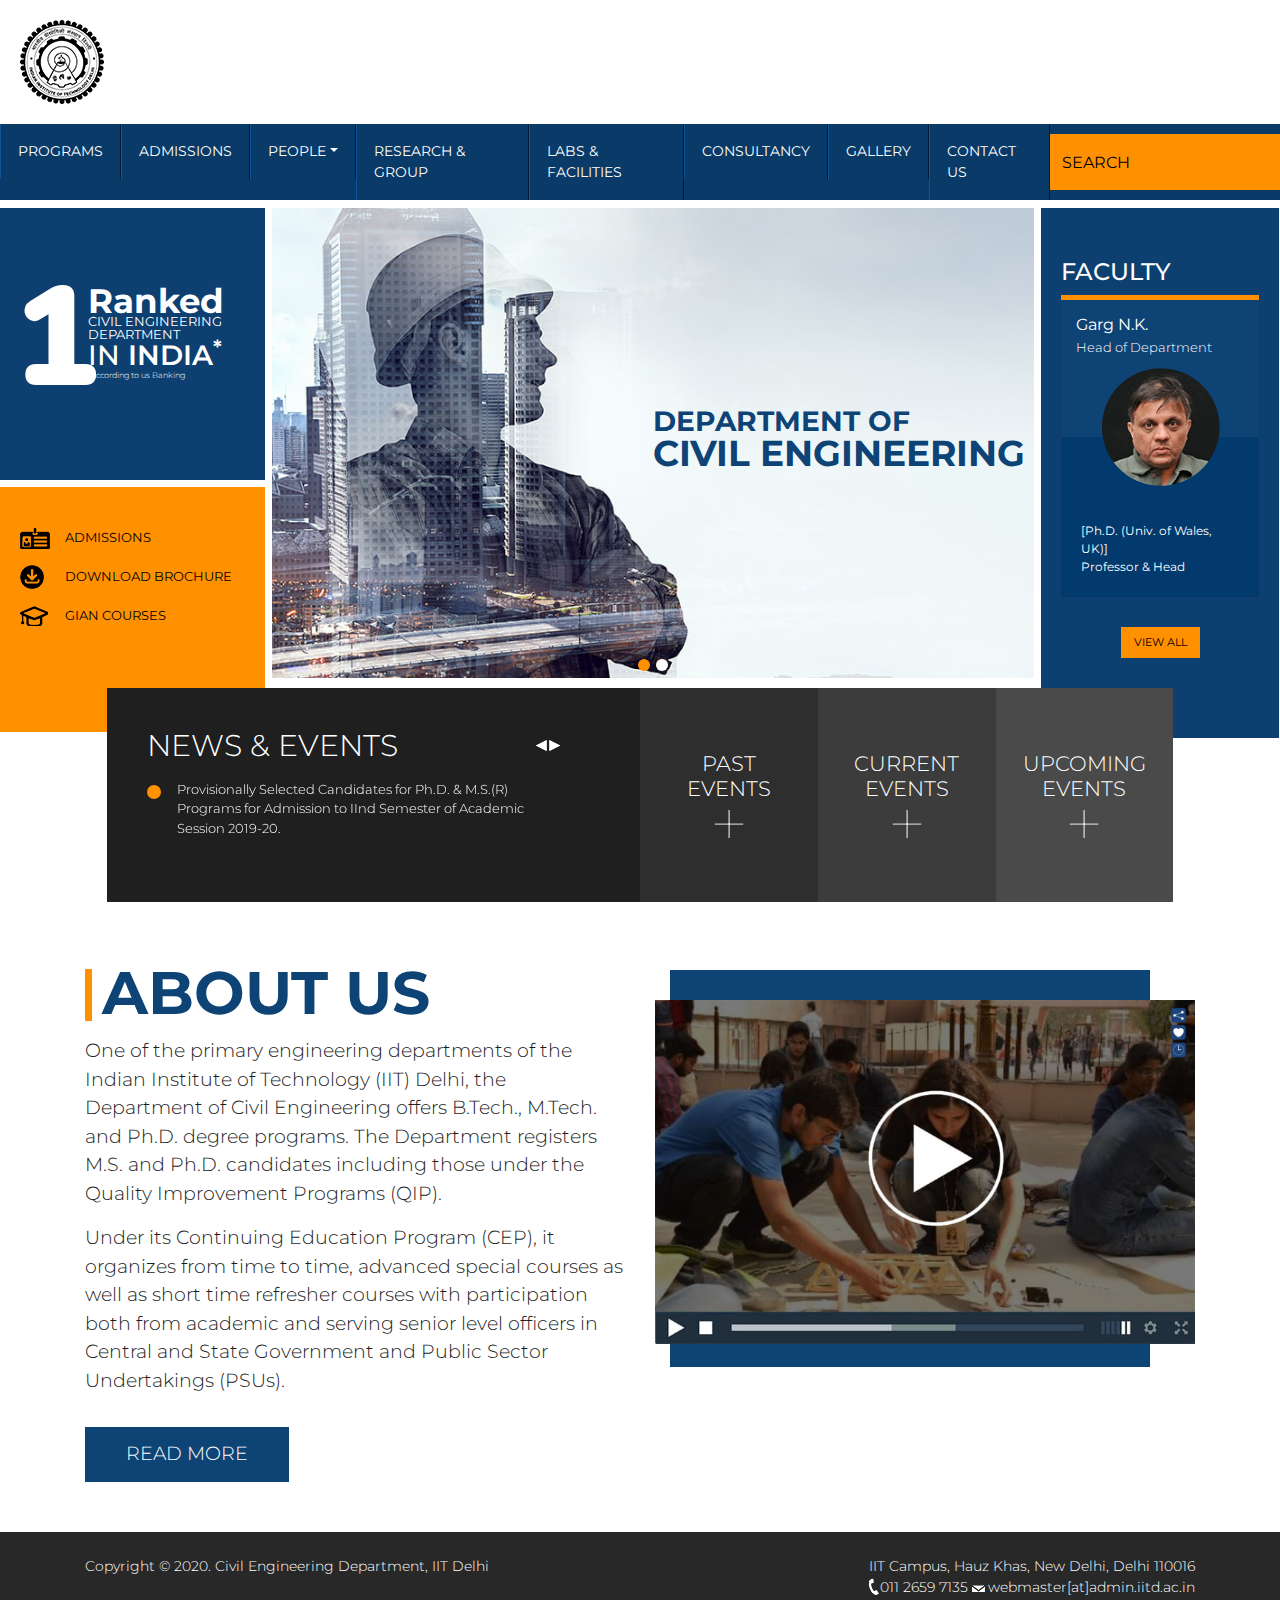
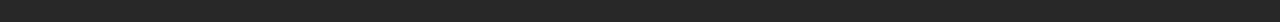
<file: index.html>
<!doctype html>
<html lang="en">
  <head>
    <meta charset="utf-8">
    <meta name="viewport" content="width=device-width, initial-scale=1, shrink-to-fit=no">
    <title>IIT DELHI</title>
    <link rel="stylesheet" type="text/css" href="css/bootstrap.min.css">
    <link rel="stylesheet" type="text/css" href="css/style.css">
    <link rel="stylesheet" type="text/css" href="css/owl.carousel.min.css">
    <link href="https://fonts.googleapis.com/css2?family=Montserrat:wght@300;400;500;600;700;900&display=swap" rel="stylesheet">
    <link href="https://fonts.googleapis.com/css2?family=Nunito:wght@200;300;400;600;700;800;900&display=swap" rel="stylesheet">
  </head>
  <body>
    <header>
      <a href="#" class="top-logo d-inline-flex">
        <img src="images/logo.png" alt="IIT DELHI LOGO" title="IIT DELHI LOGO" class="img-fluid">
      </a>
      <nav class="navbar navbar-expand-lg navbar-light bg-primary p-0">
        <!-- <a class="navbar-brand" href="#">Navbar</a> -->
        <button class="navbar-toggler" type="button" data-toggle="collapse" data-target="#navbarSupportedContent" aria-controls="navbarSupportedContent" aria-expanded="false" aria-label="Toggle navigation">
          <span class="navbar-toggler-icon"></span>
        </button>

        <div class="collapse navbar-collapse" id="navbarSupportedContent">
          <ul class="navbar-nav">
            <li class="nav-item active">
              <a class="nav-link" href="#">Programs <span class="sr-only">(current)</span></a>
            </li>
            <li class="nav-item">
              <a class="nav-link" href="#">Admissions</a>
            </li>
            <li class="nav-item dropdown">
              <a class="nav-link dropdown-toggle" data-toggle="dropdown" href="#" role="button" aria-haspopup="true" aria-expanded="false">People</a>
              <ul class="list-unstyled dropdown-menu dropdown-menu-custom">
                <li>
                  <a class="dropdown-item" href="#">Action</a>
                </li>
                <li>
                  <a class="dropdown-item" href="#">Another action</a>
                </li>
                <li>
                  <a class="dropdown-item" href="#">Something else here</a>
                </li>
                <li>
                  <a class="dropdown-item" href="#">Separated link</a>
                </li>
              </ul>
            </li>
            <li class="nav-item">
              <a class="nav-link" href="#">Research &amp; Group</a>
            </li>
            <li class="nav-item">
              <a class="nav-link" href="#">Labs &amp; Facilities</a>
            </li>
            <li class="nav-item">
              <a class="nav-link" href="#">Consultancy</a>
            </li>
            <li class="nav-item">
              <a class="nav-link" href="#">Gallery</a>
            </li>
            <li class="nav-item">
              <a class="nav-link" href="#">Contact Us</a>
            </li>
          </ul>
          <form class="form-inline position-relative d-none d-lg-block">
            <input class="form-control rounded-0 border-0" type="search" placeholder="Search" aria-label="Search">
            <!-- <button class="btn btn-icon sprite" type="submit">&nbsp;</button> -->
          </form>
        </div>
      </nav>
    </header>
    <section class="banner mt-lg-2">
      <div class="row no-gutters">
        <div class="col-lg col-left">
          <div class="banner-left d-flex">
            <div class="banner-left-1">1</div>
            <div class="banner-left-right">
              <span class="banner-left-right-1">Ranked</span>
              <span class="banner-left-right-2">Civil Engineering Department</span>
              <span class="banner-left-right-3">In <span>India<sup>*</sup></span></span>
              <span class="banner-left-right-4"><sup>*</sup>According to us Banking</span>
            </div>
            <!-- <img src="images/ranked-banner.png" alt="" title="" class="img-fluid"> -->
          </div>
          <div class="banner-left-bottom d-none d-lg-flex">
            <ul class="list-unstyled">
              <li class="d-flex align-items-center mb-3"><i class="sprite icon-01"></i>ADMISSIONS</li>
              <li class="d-flex align-items-center mb-3"><i class="sprite icon-02"></i>DOWNLOAD BROCHURE</li>
              <li class="d-flex align-items-center"><i class="sprite icon-03"></i>Gian courses</li>
            </ul>
          </div>
        </div>
        <div class="col-12 col-lg col-middle">
          <div class="banner-middle">
            <div class="owl-carousel owl-theme position-relative" id="main-slider">
                <div class="item">
                  <img src="images/banner.jpg" alt="banner" title="banner" class="img-fluid banner-height banner1366">
                  <img src="images/banner1920-1.jpg" alt="banner" title="banner" class="img-fluid banner-height banner1920">
                  <div class="banner-middle-content position-absolute d-flex align-items-center">
                    <div class="row no-gutters justify-content-end w-100">
                      <div class="col-6">
                        <h3 class="banner-middle-title-md mb-0">Department of</h3>
                        <h1 class="banner-middle-title-lg">civil engineering</h1>
<!--                         <p class="banner-middle-desc mb-0 d-none d-md-block">Lorem ipsum dolor sit amet, consectetur adipiscing elit, sed do eiusmod tempor incididunt ut labore et dolore magna aliqua. Ut enim ad minim veniam,</p>
                        <a href="#" class="btn btn-primary rounded-0 btn-view-all mt-3">Read More</a> -->
                      </div>
                    </div>
                  </div>  
                </div>
                <div class="item">
                  <img src="images/banner.jpg" alt="banner" title="banner" class="img-fluid banner-height banner1366">
                  <img src="images/banner1920-2.jpg" alt="banner" title="banner" class="img-fluid banner1920">
                  <div class="banner-middle-content position-absolute d-flex align-items-center">
                    <div class="row no-gutters justify-content-end w-100">
                      <div class="col-6">
                        <h3 class="banner-middle-title-md mb-0">Department of</h3>
                        <h1 class="banner-middle-title-lg">civil engineering</h1>
<!--                         <p class="banner-middle-desc mb-0 d-none d-md-block">Lorem ipsum dolor sit amet, consectetur adipiscing elit, sed do eiusmod tempor incididunt ut labore et dolore magna aliqua. Ut enim ad minim veniam,</p>
                        <a href="#" class="btn btn-primary rounded-0 btn-view-all mt-3">Read More</a> -->
                      </div>
                    </div>
                  </div>  
                </div>
            </div>
          </div>
        </div>
        <div class="col-lg mt-2 mt-md-0 col-right">
          <div class="row no-gutters">
            <div class="col-md-6 order-2 order-md-1 desktop-hide d-lg-none">
              <div class="banner-left-bottom d-flex">
                <ul class="list-unstyled">
                  <li class="d-flex align-items-center mb-3"><i class="sprite icon-01"></i>ADMISSIONS</li>
                  <li class="d-flex align-items-center mb-3"><i class="sprite icon-02"></i>DOWNLOAD BROCHURE</li>
                  <li class="d-flex align-items-center"><i class="sprite icon-03"></i>Gian courses</li>
                </ul>
              </div>  
            </div>
            <div class="col-md-6 col-lg-12">
              <div class="banner-left banner-faculty">
                <h4 class="banner-faculty-title text-white text-uppercase">Faculty</h4>
                <div class="card rounded-0 text-white">
                  <div class="card-body">
                    <div class="card-body-in">
                      <h5 class="banner-faculty-user mb-1">Garg N.K.</h5>
                      <p class="banner-faculty-desc mb-0">Head of Department</p>
                    </div>
                    <div class="banner-faculty-img">
                      <img src="images/user-01.png" alt="" title="" class="img-fluid mx-auto d-block">
                    </div>
                    <p class="mb-0 banner-faculty-post">[Ph.D. (Univ. of Wales, UK)]</p>
                    <p class="mb-0 banner-faculty-post">Professor &amp; Head</p>
                  </div>
                </div>
                <div class="text-center">
                  <a href="#" class="btn btn-primary rounded-0 btn-view-all">View All</a>
                </div>
              </div>
            </div>
          </div>
        </div>
      </div>
    </section>
    <section class="section-news">
      <div class="row no-gutters justify-content-center">
        <div class="col-lg-10">
          <div class="row no-gutters">
            <div class="col-md-12 col-lg-6 news-events text-white">
              <div class="news-events-body">
                <h4 class="news-events-title text-uppercase mb-3">NEWS &amp; Events</h4>
                <div class="owl-carousel" id="news-carousel">
                  <div>
                    <p class="news-events-desc mb-0">
                      Provisionally Selected Candidates for Ph.D. &amp; M.S.(R) Programs for 
                      Admission to IInd Semester of Academic Session 2019-20.
                    </p>
                  </div>
                  <div> 
                    <p class="news-events-desc mb-0">
                      Provisionally Selected Candidates for Ph.D. &amp; M.S.(R) Programs for 
                      Admission to IInd Semester of Academic Session 2019-20.
                    </p>
                  </div>
                </div>
              </div>
            </div>
            <div class="col-md-4 col-lg-2 past-events text-white d-flex justify-content-center text-center">
              <div class="align-self-center section-news-events">
                <h5 class="past-events-title text-uppercase">past <br> Events</h5>
                <i class="sprite plus-icon mx-md-auto"></i>
              </div>
            </div>
            <div class="col-md-4 col-lg-2 past-events current-events text-white d-flex justify-content-center text-center">
              <div class="align-self-center section-news-events">
                <h5 class="past-events-title text-uppercase">Current <br> Events</h5>
                <i class="sprite plus-icon mx-md-auto"></i>
              </div>
            </div>
            <div class="col-md-4 col-lg-2 past-events upcoming-events text-white d-flex justify-content-center text-center">
              <div class="align-self-center section-news-events">
                <h5 class="past-events-title text-uppercase">upcoming <br> Events</h5>
                <i class="sprite plus-icon mx-md-auto"></i>
              </div>
            </div>
          </div>
        </div>
      </div>
    </section>
    <section class="section-about">
      <div class="container">
        <div class="row">
          <div class="col-lg-6">
            <h1 class="title-xl text-uppercase font-weight-bold">about us</h1>
            <p class="section-about-desc">
              One of the primary engineering departments of the Indian Institute of Technology (IIT) Delhi, the Department of Civil Engineering offers B.Tech., M.Tech. and Ph.D. degree programs. The Department registers M.S. and Ph.D. candidates including those under the Quality Improvement Programs (QIP). 
            </p>
            <p class="section-about-desc">
              Under its Continuing Education Program (CEP), it organizes from time to time, advanced special courses as well as short time refresher courses with participation both from academic and serving senior level officers in Central and State Government and Public Sector Undertakings (PSUs).
            </p>
            <a href="#" class="btn btn-secondary btn-lg rounded-0 btn-about mt-md-3 mb-2 mb-md-0">Read More</a>
          </div>
          <div class="col-lg-6">
            <div class="about-right position-relative">
<!--               <div class="embed-responsive embed-responsive-16by9">
                <iframe class="embed-responsive-item" title="vimeo-player" src="https://player.vimeo.com/video/373954758" width="100%" height="100%" frameborder="0" allowfullscreen></iframe>
              </div> -->
              <img src="images/video-img.jpg" alt="" title="" class="img-fluid">  
            </div>
          </div>
        </div>
      </div>
    </section>
    <footer>
      <div class="container">
        <div class="row">
          <div class="col-md-6">
            <p class="mb-2 mb-md-0">Copyright © 2020. Civil Engineering Department, IIT Delhi</p>
          </div>
          <div class="col-md-6 text-md-right">
            <p class="mb-0">IIT Campus, Hauz Khas, New Delhi, Delhi 110016</p>
            <ul class="list-inline mb-0">
              <li class="list-inline-item mr-0"><i class="sprite footer-phone"></i>011 2659 7135</li>
              <li class="list-inline-item"><i class="sprite footer-mail"></i>webmaster[at]admin.iitd.ac.in</li>
            </ul>
          </div>
        </div>
      </div>
    </footer>
    <script src="https://ajax.googleapis.com/ajax/libs/jquery/3.5.1/jquery.min.js"></script>
    <script type="text/javascript" src="js/bootstrap.bundle.min.js"></script>
    <script type="text/javascript" src="js/owl.carousel.min.js"></script>
    <script type="text/javascript">
      $(document).ready(function(){
        $('#news-carousel').owlCarousel({
            loop:true,
            margin:0,
            responsiveClass:true,
            responsive:{
                0:{
                  items:1,
                  nav:true,
                  loop:false
                },
                600:{
                  items:1,
                  nav:true,
                  loop:false
                },
                1000:{
                    items:1,
                    nav:true,
                    loop:false
                }
            }
        });
        $('#main-slider').owlCarousel({
            loop:true,
            margin:0,
            responsiveClass:true,
            responsive:{
                0:{
                  items:1,
                  nav:false,
                  loop:false,
                  dots:true,
                },
                600:{
                  items:1,
                  nav:false,
                  loop:false,
                  dots:true,
                },
                1000:{
                    items:1,
                    nav:false,
                    loop:false,
                    dots:true,
                }
            }
        });
      });
    </script>
  </body>
</html>
</file>
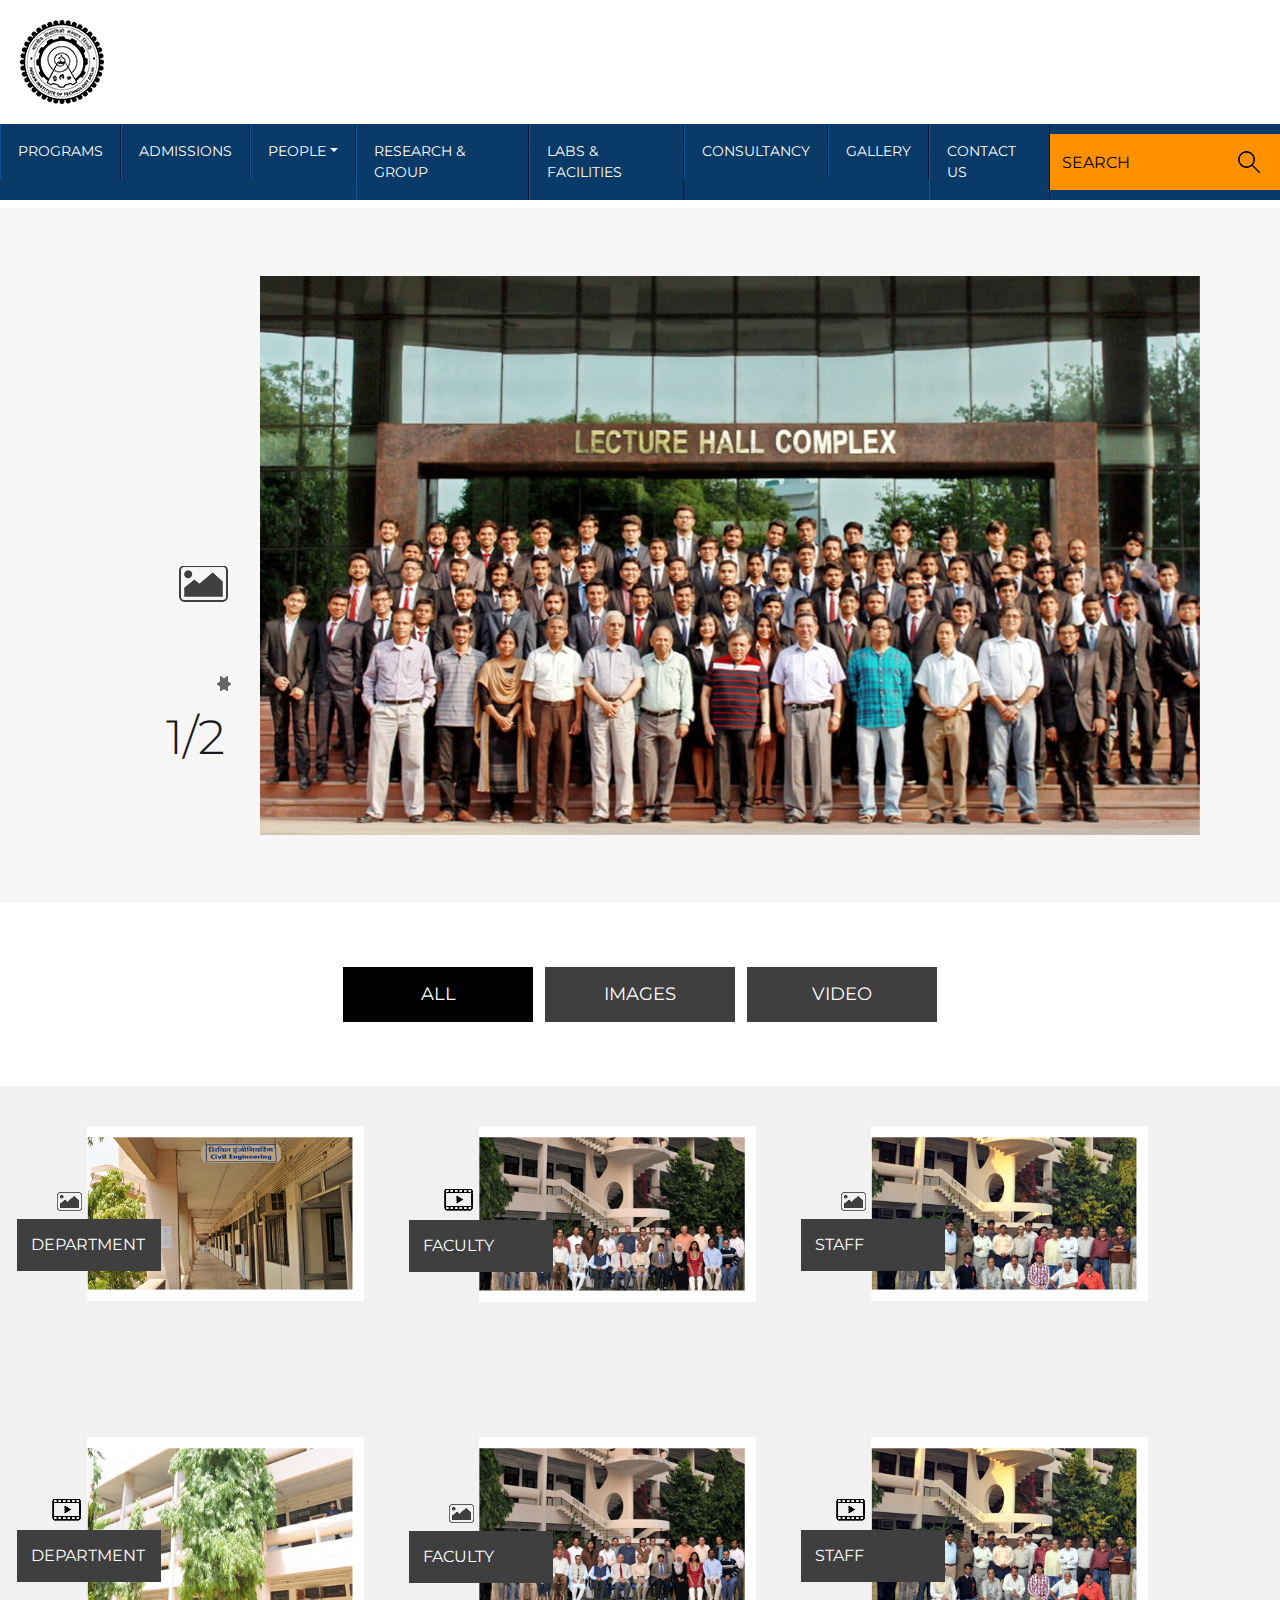
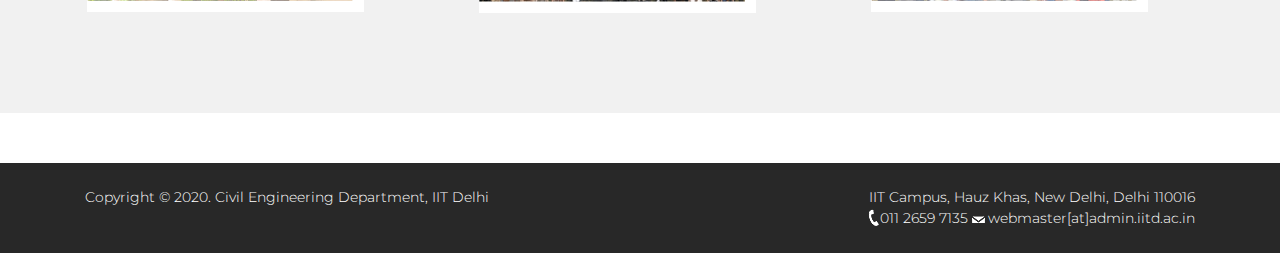
<file: gallery.html>
<!doctype html>
<html lang="en">
  <head>
    <meta charset="utf-8">
    <meta name="viewport" content="width=device-width, initial-scale=1, shrink-to-fit=no">
    <title>IIT DELHI - Gallery</title>
    <link rel="stylesheet" type="text/css" href="css/bootstrap.min.css">
    <link rel="stylesheet" type="text/css" href="css/style.css">
    <link rel="stylesheet" type="text/css" href="css/owl.carousel.min.css">
    <link rel="stylesheet" type="text/css" href="css/lightbox.min.css">
    <link href="https://fonts.googleapis.com/css2?family=Montserrat:wght@300;400;500;600;700;900&display=swap" rel="stylesheet">
  </head>
  <body>
    <header>
      <a href="#" class="top-logo d-inline-flex">
        <img src="images/logo.png" alt="IIT DELHI LOGO" title="IIT DELHI LOGO" class="img-fluid">
      </a>
      <nav class="navbar navbar-expand-lg navbar-light bg-primary p-0">
        <!-- <a class="navbar-brand" href="#">Navbar</a> -->
        <button class="navbar-toggler" type="button" data-toggle="collapse" data-target="#navbarSupportedContent" aria-controls="navbarSupportedContent" aria-expanded="false" aria-label="Toggle navigation">
          <span class="navbar-toggler-icon"></span>
        </button>

        <div class="collapse navbar-collapse" id="navbarSupportedContent">
          <ul class="navbar-nav">
            <li class="nav-item active">
              <a class="nav-link" href="#">Programs <span class="sr-only">(current)</span></a>
            </li>
            <li class="nav-item">
              <a class="nav-link" data-toggle="dropdown" href="#" role="button" aria-haspopup="true" aria-expanded="false">Admissions</a>
            </li>
            <li class="nav-item dropdown dropdown-custom">
              <a class="nav-link dropdown-toggle" data-toggle="dropdown" href="#" role="button" aria-haspopup="true" aria-expanded="false">People</a>
              <div class="dropdown-menu">
                <a class="dropdown-item" href="#">People</a>
                <a class="dropdown-item" href="#">People</a>
                <a class="dropdown-item" href="#">People</a>
                <a class="dropdown-item" href="#">People</a>
              </div>
            </li>
            <li class="nav-item">
              <a class="nav-link" href="#">Research &amp; Group</a>
            </li>
            <li class="nav-item">
              <a class="nav-link" href="#">Labs &amp; Facilities</a>
            </li>
            <li class="nav-item">
              <a class="nav-link" href="#">Consultancy</a>
            </li>
            <li class="nav-item">
              <a class="nav-link" href="#">Gallery</a>
            </li>
            <li class="nav-item">
              <a class="nav-link" href="#">Contact Us</a>
            </li>
          </ul>
          <form class="form-inline position-relative d-none d-lg-block">
            <input class="form-control rounded-0 border-0" type="search" placeholder="Search" aria-label="Search">
            <button class="btn btn-icon sprite" type="submit">&nbsp;</button>
          </form>
        </div>
      </nav>
    </header>
    <section class="Gallery-carousel mt-2 mt-lg-2">
      <div class="container-fluid px-md-0">
        <div class="Gallery-carousel-body position-relative">
          <div class="owl-carousel">
              <div class="item">
                <img src="images/gallery/slide-01.jpg" alt="" title="">
              </div>
              <div class="item">
                <img src="images/gallery/slide-01.jpg" alt="" title="">
              </div>
          </div>
          <div class="img-placeholder sprite"></div>
          <div id="counter" class="count-digit"></div> 
        </div>
      </div>
    </section>
    <section class="img-grid">
      <ul class="nav nav-pills justify-content-center mb-0" id="myTab">
        <li class="nav-item">
          <a class="nav-link active" data-toggle="tab" href="#all">All</a>
        </li>
        <li class="nav-item">
          <a class="nav-link" data-toggle="tab" href="#images">Images</a>
        </li>
        <li class="nav-item">
          <a class="nav-link" data-toggle="tab" href="#video">Video</a>
        </li>
      </ul>
      <div class="img-grid-in">
        <div class="container-fluid">
          <div class="tab-content" id="myTabContent">
            <div class="tab-pane fade show active" id="all">
              <div class="row no-gutters">
                <div class="col-md-6 col-lg-4 img-filter mb135">
                  <div class="card rounded-0 border-0">
                    <div class="card-body pl-0">
                      <a href="#" data-toggle="modal" data-target="#exampleModal">
                        <img src="images/gallery/department.jpg" alt="" title="" class="img-fluid">
                      </a>
                      <div class="img-filter-title">Department</div>
                      <div class="sprite img-placeholder-1 img-filter-img"></div>
                    </div>
                  </div>
                </div>
                <div class="col-md-6 col-lg-4 img-filter mb135">
                  <div class="card rounded-0 border-0">
                    <div class="card-body pl-0">
                      <a href="images/gallery/lg/faculty/group-photograph.jpg" class="demo" data-lightbox="gallery">
                        <img src="images/gallery/faculty.jpg" alt="" title="" class="img-fluid">
                      </a>
                      <div class="img-filter-title">Faculty</div>
                      <div class="sprite img-placeholder-1 img-filter-img img-filter-video"></div>
                    </div>
                  </div>
                </div>
                <div class="col-md-6 col-lg-4 img-filter mb135">
                  <div class="card rounded-0 border-0">
                    <div class="card-body pl-0">
                      <a href="images/gallery/lg/staff/group-photograph.jpg" class="demo" data-lightbox="gallery">
                        <img src="images/gallery/staff.jpg" alt="" title="" class="img-fluid">
                      </a>
                      <div class="img-filter-title">Staff</div>
                      <div class="sprite img-placeholder-1 img-filter-img"></div>
                    </div>
                  </div>
                </div>
                <div class="col-md-6 col-lg-4 img-filter">
                  <div class="card rounded-0 border-0">
                    <div class="card-body pl-0">
                      <a href="images/gallery/department-02.jpg" class="demo" data-lightbox="gallery">
                        <img src="images/gallery/department-02.jpg" alt="" title="" class="img-fluid">
                      </a>
                      <div class="img-filter-title">Department</div>
                      <div class="sprite img-placeholder-1 img-filter-img img-filter-video"></div>
                    </div>
                  </div>
                </div>
                <div class="col-md-6 col-lg-4 img-filter">
                  <div class="card rounded-0 border-0">
                    <div class="card-body pl-0">
                      <a href="images/gallery/faculty.jpg" class="demo" data-lightbox="gallery">
                        <img src="images/gallery/faculty.jpg" alt="" title="" class="img-fluid">
                      </a>
                      <div class="img-filter-title">Faculty</div>
                      <div class="sprite img-placeholder-1 img-filter-img"></div>
                    </div>
                  </div>
                </div>
                <div class="col-md-6 col-lg-4 img-filter">
                  <div class="card rounded-0 border-0">
                    <div class="card-body pl-0">
                      <a href="images/gallery/staff.jpg" class="demo" data-lightbox="gallery">
                        <img src="images/gallery/staff.jpg" alt="" title="" class="img-fluid">
                      </a>
                      <div class="img-filter-title">Staff</div>
                      <div class="sprite img-placeholder-1 img-filter-img img-filter-video"></div>
                    </div>
                  </div>
                </div>
              </div>
            </div>
            <div class="tab-pane fade" id="images">Images</div>
            <div class="tab-pane fade" id="video">Video</div>
          </div>
        </div>
      </div>
    </section>
    <footer>
      <div class="container">
        <div class="row">
          <div class="col-md-6">
            <p class="mb-2 mb-md-0">Copyright © 2020. Civil Engineering Department, IIT Delhi</p>
          </div>
          <div class="col-md-6 text-md-right">
            <p class="mb-0">IIT Campus, Hauz Khas, New Delhi, Delhi 110016</p>
            <ul class="list-inline mb-0">
              <li class="list-inline-item mr-0"><i class="sprite footer-phone"></i>011 2659 7135</li>
              <li class="list-inline-item"><i class="sprite footer-mail"></i>webmaster[at]admin.iitd.ac.in</li>
            </ul>
          </div>
        </div>
      </div>
    </footer>
    <!-- modal start -->
    <div class="modal fade modal-gallery" id="exampleModal" tabindex="-1" aria-labelledby="exampleModalLabel" aria-hidden="true">
      <div class="modal-dialog modal-dialog-centered">
        <div class="modal-content">
          <button type="button" class="close" data-dismiss="modal" aria-label="Close">
            <span aria-hidden="true">&times;</span>
          </button>
          <div class="modal-body p-0">
            <div class="owl-carousel owl-theme" id="modal-carousel">
                <div class="item">
                  <img src="images/gallery/lg/department/department-of-civil-engineering-1.jpg">
                </div>
                <div class="item">
                  <img src="images/gallery/lg/department/department-of-civil-engineering-1.jpg">
                </div>
                <div class="item">
                  <img src="images/gallery/lg/department/department-of-civil-engineering-1.jpg">
                </div>
            </div>
          </div>
        </div>
      </div>
    </div>
    <!-- modal end -->

    <script src="https://ajax.googleapis.com/ajax/libs/jquery/3.5.1/jquery.min.js"></script>
    <script type="text/javascript" src="js/bootstrap.bundle.min.js"></script>
    <script type="text/javascript" src="js/owl.carousel.min.js"></script>
    <!-- <script type="text/javascript" src="js/lightbox.min.js"></script> -->
    <script type="text/javascript">
      $(function(){
      var owl = $('.Gallery-carousel .owl-carousel');
      owl.owlCarousel({
        autoplay: 2000,
        items:1,
        loop: false,
        dots:false,
        nav:true,
        onInitialized  : counter, //When the plugin has initialized.
        onTranslated : counter //When the translation of the stage has finished.
      });

      function counter(event) {
         var element   = event.target;         // DOM element, in this example .owl-carousel
          var items     = event.item.count;     // Number of items
          var item      = event.item.index + 1;     // Position of the current item
        
        // it loop is true then reset counter from 1
        if(item > items) {
          item = item - items
        }
        $('#counter').html(""+item+"/"+items)
      }
      $('#exampleModal').on('show.bs.modal', function (event) {
        $('#modal-carousel').owlCarousel({
            loop:true,
            margin:0,
            nav:true,
            dots:false,
            responsive:{
                0:{
                    items:1
                },
                600:{
                    items:1
                },
                1000:{
                    items:1
                }
            }
        })
      })
      });
    </script>
  </body>
</html>
</file>
<file: css/style.css>
body{font-family: 'Montserrat', sans-serif;}
.navbar-expand-lg .navbar-nav .nav-link{padding-left:1.0625rem;padding:1.0625rem}
.navbar-light .navbar-nav .active>.nav-link, .navbar-light .navbar-nav .nav-link{color:#fff;font-weight:400;text-transform:uppercase;font-size:0.875rem}
.navbar-light .navbar-nav .nav-link:hover{color:#ff9000}
.navbar-nav .nav-link{border-right:1px solid #001b35;border-left:1px solid #0e5598}
.bg-primary{background-color:#0a3a68 !important}
.top-logo{padding:1.25rem;}
.form-inline{max-width:230px}
.form-inline .form-control{height: calc(1.5em + .75rem + 20px);background-color:#ff9000}
.form-inline .form-control::-webkit-input-placeholder{color:#000000;text-transform:uppercase;font-weight:400}
.form-inline input::-moz-placeholder{color:#000000;text-transform:uppercase;font-weight:400}
.form-inline .form-control:focus{box-shadow:none;}
.sprite{background-image:url(../images/sprite-img.png);background-repeat:no-repeat;}
.btn-icon{position:absolute;top:50%;right:1.125rem;transform:translateY(-50%);background-position:-14px -16px;width:26px;height:26px;}
.banner-left{background-color:#0d4070;padding:80px 20px;max-width:265px;color:#fff;}
.banner-left-1{font-size:140px;font-weight:900;line-height:0.8;font-family: 'Nunito', sans-serif;position:relative;left:-6px;top:-5px;}
.banner-left-right{position:relative;left:-16px;}
.banner-left-right-1{font-size:34px;font-weight:700;display:block;line-height:0.8}
.banner-left-right-2{font-size:13px;text-transform:uppercase;display:block;line-height:1}
.banner-left-right-3{font-size:28px;font-weight:500;text-transform:uppercase;display:block;line-height:1;}
.banner-left-right-3>span{font-weight:600}
.banner-left-right-4{font-size:8px;display:block;font-weight:300;}
.banner-left-bottom{background-color:#ff9000;margin-top:7px;padding:40px 20px 90px 20px;max-width:265px}
.banner-left-bottom ul li{font-size:13px;color:#000;text-transform:uppercase;}
.icon-01, .icon-02, .icon-03{width:30px;display:inline-block;vertical-align:middle;margin-right:15px}
.icon-01{height:22px;background-position:-52px -16px;}
.icon-02{height:24px;background-position:-91px -16px;}
.icon-03{height:21px;background-position:-124px -16px;}
.banner-faculty{max-width:238px;padding-top:50px;}
.banner-faculty .card{background-color:#023a6e;border-color:#023a6e;border-top:5px solid #ff9000;border-left:0;border-right:0;}
.banner-faculty .card-body-in{margin-left:-1.25rem;margin-right:-1.25rem;margin-top:-1.25rem;background-color:#0e4375;padding:15px 15px 80px 15px}
.banner-faculty-user{font-size:1rem;font-weight:400;}
.banner-faculty-desc{font-size:0.8125rem;font-weight:300}
.banner-faculty-img{margin-top:-70px;padding-bottom:35px;}
.banner-faculty-post{font-size:12px;font-weight:400}
.btn-view-all{margin-top:30px;}
.banner-middle-content{top:0;right:0;bottom:0;left:0}
.btn-primary{background-color:#ff9000;border-color:#ff9000;font-size:11px;font-weight:400;color:#000;text-transform:uppercase;}
.banner-middle{padding:0 7px;max-width:846px;}
.banner-middle-title-md, .banner-middle-title-lg{color:#0e4375;text-transform:uppercase;font-weight:700; line-height:1}
.banner-middle-title-md{font-size:1.75rem;}
.banner-middle-title-lg{font-size:2.25rem !important;}
.banner-middle-desc{font-size:0.625rem}
.section-news{margin-top:-50px}
.plus-icon{width:30px;height:30px;background-position:-160px -16px;display:block;}
.news-events{background-color:#1f1f1f}
.past-events{background-color:#2e2e2e}
.current-events{background-color:#3c3c3c}
.upcoming-events{background-color:#4a4a4a}
.past-events-title{font-size:1.3125rem;font-weight:300}
.news-events-body{padding:40px 80px 40px 40px;}
.news-events-title{font-size:1.875rem;font-weight:300;}
.news-events-desc{font-size:0.8125rem;font-weight:300;padding-left:30px;position:relative;}
.news-events-desc:before{content:"";width:14px;height:14px;border-radius:50%;background-color:#ff9000;position:absolute;top:5px;left:0}
.section-about{margin-top:55px;}
.about-right{padding:13px 0;}
.about-right:before, .about-right:after{content:"";background-color:#0e4375;width:calc(100% - 60px);display:block;position:absolute;left:15px;}
.about-right:before{height:30px}
.about-right:after{height:30px;bottom:-40px}
.about-right img{z-index:1;top:30px;position:relative;}
.h1, h1{font-size:3.75rem !important}
.title-xl{color:#0e4375;}
.title-xl:before{content:"";width:7px;height:52px;background-color:#ff9000;display:inline-block;position:relative;top:7px;margin-right:10px}
.section-about-desc{font-size:1.1875rem;color:#1c1c1c;font-weight:300;}
.btn-secondary{background-color:#0e4375;border-color:#0e4375}
.btn-about{font-size:1.1875rem;text-transform:uppercase;font-weight:300;padding:0.75rem 2.5rem}
footer{font-size:14px;color:#fff;font-weight:300;background-color:#282828;padding:24px 0;margin-top:50px;}
.footer-phone{width:11px;height:18px;background-position:-202px -16px;display:inline-block;vertical-align:-3px;margin-right:1px;}
.footer-mail{width:13px;height:9px;background-position:-226px -16px;display:inline-block;margin-right:3px;}
.navbar-light .navbar-toggler{color:#fff;padding:.75rem;border:0;}
.navbar-light button.navbar-toggler:focus{outline:0}
/*gallery*/
.Gallery-carousel-body{padding:68px 80px 68px 260px;background-color:#f6f6f6}
.Gallery-carousel .owl-carousel .owl-nav button.owl-next, .Gallery-carousel .owl-carousel .owl-nav button.owl-prev{width:11px;height:15px;}
.Gallery-carousel .owl-carousel .owl-nav button.owl-next span, .Gallery-carousel .owl-carousel .owl-nav button.owl-prev span{width:11px;height:15px;background-image:url(../images/sprite-img.png);background-repeat:no-repeat;display:block;text-indent:-999rem}
.Gallery-carousel .owl-carousel .owl-nav button.owl-next:focus, .Gallery-carousel .owl-carousel .owl-nav button.owl-prev:focus{border:0;outline:0;}
.Gallery-carousel .owl-carousel .owl-nav button.owl-next span{background-position:-274px -16px;}
.Gallery-carousel .owl-carousel .owl-nav button.owl-prev span{background-position:-253px -16px;}
.Gallery-carousel .owl-carousel .owl-nav button.owl-prev{margin-right:3px}
.Gallery-carousel .owl-nav{position:absolute;bottom:135px;left:-40px;}
.count-digit{font-size:3rem;font-weight:300;color:#181818;display:inline-block;position:absolute;bottom:130px;left:13%}
.img-placeholder{width:49px;height:37px;background-position:-339px -16px;position:absolute;bottom:300px;left:14%}
.img-placeholder-1{width:49px;height:37px;background-position:-405px -16px;position:absolute;bottom:300px;left:14%}
.img-grid-in{background-color:#f1f1f1;padding:40px 0 100px 0}
.img-filter-img{bottom:90px;left:-30px;width:25px;height:19px;}
.img-filter-video{background-position:-16px -65px;width:29px;height:23px;left:-35px;}
.img-filter .card-body{padding:0.6875rem}
.no-gutters>[class*=col-].img-filter{padding:0 5rem 0 2.1875rem}
/*.no-gutters>[class*=col-].img-filter:last-child{padding-right:0}*/
.img-grid .nav-pills .nav-link{border-radius:0;background-color:#3f3f3f;font-size:1.125rem;font-weight:400;color:#fff;text-transform:uppercase;padding:0.875rem 3.7rem;min-width:11.875rem;max-width:11.875rem;text-align:center;}
.img-grid .nav-pills .nav-link.active{background-color:#000}
.img-grid .nav-pills .nav-item{margin:0 6px}
.img-grid .nav-pills{padding:4rem 0}
.img-filter-title{display:inline-block;background-color:#3f3f3f;font-weight:400;font-size:1rem;color:#fff;text-transform:uppercase;padding:0.875rem;position:absolute;left:-70px;bottom:30px;min-width:144px}
.img-grid-in .container-fluid{padding-left:3.25rem;padding-right:3.25rem}
.mb135{margin-bottom:135px;}
/*news page*/
.breadcrumb-item+.breadcrumb-item::before{content:none;}
.breadcrumb-custom{border-radius:0;background-color:transparent;}
.breadcrumb-custom a:before {margin-left:1px;z-index:1;}
.breadcrumb-custom a:after, .breadcrumb-custom a:before {content:'';display: block;width:0;height:0;border-top:17px solid transparent;border-bottom:17px solid transparent;border-left:10px solid #9C9E9E;position:absolute;margin:auto;top:0;bottom:0;left:100%;z-index:2;}
.breadcrumb.breadcrumb-custom a:after{border-left-color:#e8e8e8;}
.breadcrumb-custom .breadcrumb-item a{position:relative;background-color:#e8e8e8;padding:10px 20px;color:#232323;font-size:0.75rem;text-transform:uppercase;font-weight:500}
.breadcrumb-item+.breadcrumb-item{padding-left:0}
.breadcrumb-custom .breadcrumb-item a:hover, .breadcrumb-custom .breadcrumb-item a:focus{text-decoration:none;}
.breadcrumb-custom .breadcrumb-item:last-child a:after, .breadcrumb-custom .breadcrumb-item:last-child a:before{content:none;}
.page-header-title{font-size:2.25rem;font-weight:700;color:#0e4375;text-transform:uppercase;line-height:1.1}
.page-header-desc{font-size:0.9375rem;color:#252525;font-weight:500;}
.page-header-block{padding-left:1.5625rem;position:relative;margin-left:27px;}
.page-header-block::before{content:"";width:7px;height:66px;background-color:#ff9000;display:block;position:absolute;top:0;left:0}
.btn-latest{font-size:0.9375rem;color:#000;font-weight:500;text-transform:uppercase;padding:0.8125rem 1.25rem}
.btn-calendar{background-color:#0a3a68;border-color:#0a3a68;color:#fff;padding-top:12px;margin-left:12px;}
.sprite-calendar{width:22px;height:22px;background-position:-51px -65px;display:inline-block;vertical-align:middle;margin-left:15px;}
.grid-item {float: left;padding-left:30px;padding-right:30px;}
.grid-sizer, .grid-item { width:33.333%; }
.grid-item .card-title{font-weight:600;font-size:1.125rem;color:#252525;text-transform:uppercase;margin-bottom:20px;}
.grid-item .card{-webkit-box-shadow: 0px 0px 19px 0px rgba(0,0,0,0.2);-moz-box-shadow: 0px 0px 19px 0px rgba(0,0,0,0.2);box-shadow: 0px 0px 19px 0px rgba(0,0,0,0.2);margin-bottom:40px;}
.grid-item .card-body{padding:40px 30px 50px 30px;}
.page-header{margin-top:45px;margin-bottom:55px;}
.sprite-arrow{width:10px;height:12px;background-position:-82px -63px;display:inline-block;vertical-align:-2px;margin-left:5px;}
.card-news .card-text{font-size:0.9375rem;font-weight:400}
.card-news-date{right:0;bottom:0;background-color:#fff;padding:0.625rem 2.125rem 0 1.5rem;}
.card-news-month{font-size:1.125rem;font-weight:500;color:#131313;text-transform:uppercase;line-height:1}
.card-news-year{font-size:1.625rem;font-weight:700;color:#131313;line-height:1}
.more-data{width:78px;height:78px;border-radius:50%;background-color:#c5c5c5;margin-top:50px;}
.sprite-more{width:31px;height:30px;display:block;background-position:-105px -63px;}
/*Events Page*/
.card-news-events{margin-bottom:90px;}
.card-news-events .card-news-date{bottom:auto;top:0;padding:0.625rem 2.8125rem 0 0.8125rem}
.card-news-events .btn-calendar{margin-top:-18px;margin-left:20px;position:relative;padding:0.8125rem 0.625rem}
.card-news-events .card-text{margin-bottom:40px;font-weight:500;color:#252525}
.card-news-events-digit{font-size:1.5rem;color:#252525;font-weight:500;line-height:1;display:block;margin-bottom:35px;position:relative;}
.card-news-events-digit:before{content:"";width:23px;height:2px;background-color:#545454;display:block;margin-bottom:8px}
.card-news-events-img{-webkit-box-shadow: 0px 0px 19px 0px rgba(0,0,0,0.2);-moz-box-shadow: 0px 0px 19px 0px rgba(0,0,0,0.2);box-shadow: 0px 0px 19px 0px rgba(0,0,0,0.2);}
.news-detail .page-header-title{color:#0e4375;font-size:1.5rem}
.card-news-detail-left .card-body{padding:0.75rem;-webkit-box-shadow: 0px 0px 14px 0px rgba(0,0,0,0.22);-moz-box-shadow: 0px 0px 14px 0px rgba(0,0,0,0.22);box-shadow: 0px 0px 14px 0px rgba(0,0,0,0.22);}
.news-detail-left p{line-height:1.6}
.news-detail-right-title{font-weight:500;text-transform:uppercase;color:#fff;background-color:#0a3a68;padding:8px 20px;margin-bottom:15px;}
.news-detail-right .card-header{background-color:#dcdcdc;}
.news-detail-right .card-header .btn-link{font-size:1rem;color:#292929;text-decoration:none;font-weight:600;padding-left:1.25rem;padding-right:1.25rem;}
.news-detail-right .list-group-item{background-color:#f7f7f7;color:#595959;text-transform:uppercase;font-size:0.75rem}
.news-detail-right .list-group-item:nth-child(even){background-color:#eeeeee}
.news-detail-right .card-header .collapsed .sprite-down-arrow{width:9px;height:7px;background-position:-144px -63px;display:block;}
.news-detail-right .card-header .btn-link:not(.collapsed) .sprite-down-arrow{width:9px;height:7px;background-position:-144px -80px;display:block;}
.filter-title{font-size:1.125rem;font-weight:500;text-transform:uppercase;margin-bottom:25px;}  
.filter-block{width:28px;height:28px;display:inline-block;background-color:#dcdcdc;vertical-align:middle;margin-right:8px;}
.Videos-desc{display:inline-block;font-size:0.75rem;color:#595959;text-transform:uppercase;}
.filter{margin-top:30px;}
.navbar-light .navbar-toggler-icon{background-image:url(../images/menu-bar.png);background-repeat:no-repeat;background-position:top left;width:29px;height:25px;display:block;}
/*section page*/
.section-card{background-color:#023a6e;color:#fff;border-top:10px solid #ff9000}
.section-card-title{font-size:1.5rem;font-weight:400;}
.section-card-sub, .section-link{font-weight:300;font-size:0.9375rem;}
.section-card-name{font-size:0.875rem;font-weight:500;}
.section-body{background-color:#0e4375;}
.section-body{padding:30px 30px 150px 30px;}
.section-body-bottom{padding:0px 30px 30px 30px}
.user-img{margin-top:-140px;display:block;padding-bottom:30px;}
.section-carousel.owl-carousel .owl-item img{width:auto;}
.sec-project{margin-top:120px;}
.sec-project .page-header-block::before, .line-vc::before{top:50%;transform:translateY(-50%);}
.sec-project .page-header-block{margin-bottom:40px;}
.sec-project p{padding-left:1.5625rem;color:#1c1c1c; font-size:0.9375rem}
.section .owl-nav{position:absolute;top:50%;width:100%}
.section .owl-carousel .owl-nav button.owl-next, .section .owl-carousel .owl-nav button.owl-prev{width:40px;height:40px;position:absolute;}
.section .owl-carousel .owl-nav button.owl-next{right:-70px;}
.section .owl-carousel .owl-nav button.owl-prev{left:-70px;}
.section .owl-carousel .owl-nav button span{width:40px;height:40px;background-color:#0e4375;display:flex;text-indent:-999rem;align-items:center;justify-content:center;}
.section .owl-carousel .owl-nav button span::before{content:"";background-image:url(../images/sprite-img.png);background-repeat:no-repeat;display:block;width:12px;height:22px;}
.section .owl-carousel .owl-nav button.owl-prev span::before{background-position:-196px -63px}
.section .owl-carousel .owl-nav button.owl-next span::before{background-position:-226px -63px}
.card-academic{background-color:#ff9000;min-height:390px;transition:all ease 0.3s;}
.academic-program-title{font-size:1.5rem;font-weight:700;text-transform:uppercase;color:#fff;margin-top:30px;text-align:center;}
.academic-program-details{background-color:#0e4375;position:absolute;top:0;right:0;bottom:0;left:0;padding:35px 25px;opacity:0;transition:all ease 0.3s;}
.academic-program-details ul li{color:#fff;font-size:0.8125rem;font-weight:300;margin-bottom:0.75rem;}
.academic-program-details .academic-program-title{margin-top:0;margin-bottom:25px;}
.btn-apd{font-size:18px;color:#000;font-weight:400;text-transform:uppercase;border-radius:0;position:absolute;bottom:-20px;left:50%;transform:translateX(-50%);min-width:170px;}
.card-academic:hover .academic-program-details{opacity:1;transition:all ease 0.3s;}
.card-admission{background-color:#ff9000;color:#fff;min-height:390px;}
.course-name, .course-heading, .course-session, .course-year{font-size:1.3125rem;font-weight:500;line-height:1.2;text-transform:uppercase;}
.course-heading, .course-year{font-weight:700}
.course-session{margin-top:15px;}
.course-semester{background-color:#282828;display:inline-block;font-size:1.3125rem;text-transform:uppercase;font-weight:700;padding:0.5rem 1rem;margin-top:12px;}
.btn-admission{background-color:#0e4375;border-color:#0e4375;color:#fff}
.course-semester sup{text-transform:none;}
.admissions .item{min-height:420px;}
.media-body{margin:20px 0;background-color:#0e4375;color:#fff;font-size:0.8125rem;font-weight:300;padding:20px 40px;height:400px;overflow-y:auto;}
.media-body-list{margin-bottom:30px}
.font14{font-size:0.875rem}
.font12{font-size:0.75rem;}
.media-body-list-title{font-size:1rem;width:70px;float:left}
.media{margin-bottom:90px;}
.accordion-faculty .card:not(:last-child){margin-bottom:50px;}
.accordion-faculty .card{overflow:visible;}
.accordion-faculty .card-header{background-color:#0e4375;}
.accordion-faculty .btn-link{color:#fff;font-size:1.3125rem;font-weight:700;text-transform:uppercase;}
.accordion-faculty .btn-link:hover,  .accordion-faculty .btn-link:focus{text-decoration:none;}
.accordion-faculty .item{margin-bottom:25px;}
.btn-plus{background-color:#ff9000;width:78px;height:78px;display:block;position:absolute;top:-10px;right:10px;display:flex;align-items:center;justify-content:center;}
.expand{width:20px;height:2px;background-position:-263px -75px;display:block;}
.collapsed .expand{width:35px;height:34px;background-position:-301px -58px;display:block;}
.plus{width:35px;height:34px;}
.btn-explore{width:57px;height:57px;background-color:#ff9000;border-radius:50%;display:flex;align-items:center;justify-content:center;position:absolute;bottom:-25px;left:50%;transform:translateX(-50%);}
.sprite-plus{width:29px;height:28px;background-position:-352px -67px;display:block;}
.accordion-faculty .section-body-bottom{padding:0px 30px 60px 30px}
.admissions-2 .item{margin-bottom:35px;}
.pdf-icon{width:65px;border-left:1px solid #828282;padding:13px 0;min-width:65px;}
.admission-detail-list-item{border-color:#828282 !important;padding-left:55px;font-size:1rem;color:#121212;position:relative;margin-bottom:-1px;}
.admission-detail-list-item::before{content:"";background-image:url(../images/sprite-img.png);background-repeat:no-repeat;display:block;width:15px;height:17px;background-position:-408px -74px;position: absolute;top:50%;left: 22px;transform: translateY(-50%);}
.btn-interview{color:#fff;border-radius:0;font-size:18px;font-weight:600;padding-left:1rem;padding-right:1rem;margin-bottom:.5rem;}
.list-group-others ul li{color:#121212;font-size:0.9375rem;font-weight:500}
.banner-caption{position:absolute;top:0;right:0;bottom:0;left:0}
.banner-caption-sub-title{font-size:28px;font-weight:700;color:#0e4375;line-height:1}
.banner-caption-main-title{font-size:45px;font-weight:700;color:#0e4375;line-height:1}
.banner-caption-depart-title{font-size:28px;font-weight:300;color:#282828;}
.close{position:absolute;left:50%;transform:translateX(-50%);bottom:-25px;width:50px;height:50px;background-color:#ff9000 !important;border-radius:50%;opacity:1 !important;}
.close span{background-image:url(../images/sprite-img.png);background-repeat:no-repeat;display:block;width:21px;height:22px;background-position:-429px -72px;text-indent:-9999rem;}
.modal-professor-detail .user-img{margin-top:0;padding-bottom:0;width:180px;margin-bottom:-60px}
.modal-professor-detail .section-body{padding:35px 60px 0 60px;}
.modal-professor-detail .section-body-bottom{padding:100px 60px;}
.modal-professor-detail .section-body-bottom p{font-weight:300;font-size:0.9375rem}
.course-detail-list span:not(:last-child){padding-right:30px;}
.course-detail-list span:last-child{letter-spacing:4px;}
.course-detail-list{font-size:0.875rem;}
.course-detail-list:first-child{padding-top:15px !important}
.course-detail .btn-link{font-weight:500;font-size:17px;padding-right:70px !important}
.course-detail .btn-plus{width:70px;height:70px;}
.sprite-download{width:35px;height:35px;display:inline-block;background-position:-24px -120px;margin-left:20px;}
.btn-download{border-radius:0;color:#fff;font-size:18px;}
.news-events .owl-carousel .owl-nav button.owl-next, .owl-carousel .owl-nav button.owl-prev{width:11px;height:11px;position:absolute;top:0;right:0}
.news-events .owl-carousel .owl-nav button.owl-next span, .owl-carousel .owl-nav button.owl-prev span{text-indent:-999rem;display:block;}
.news-events .owl-carousel .owl-nav button.owl-next:focus, .owl-carousel .owl-nav button.owl-prev:focus{box-shadow:none;outline:none;border:0;}
.news-events .owl-carousel .owl-nav button.owl-next{background-image:url(../images/next-arrow.png) !important;background-repeat:no-repeat !important;width:11px;height:11px;display:inline-block;left:-2px;}
.news-events .owl-carousel .owl-nav button.owl-prev{background-image:url(../images/prev-arrow.png) !important;background-repeat:no-repeat !important;width:11px;height:11px;display:inline-block;left:auto;right:0}
.news-events .owl-nav{width:22px;position:absolute;top:-40px;right:0;}
.banner-middle .owl-carousel button.owl-dot{background:#fff !important;width:12px;height:12px;border-radius:50%;margin:0 3px;}
.banner-middle .owl-dots{position:absolute;bottom:0;left:0;right:0;text-align:center;}
.banner-middle .owl-carousel button.owl-dot.active{background:#ff9000 !important;}
.dropdown-custom .dropdown-menu{border-radius:0;border:0;background-color:#ff9000;color:#fff;padding:0;margin:0;}
.dropdown-custom .dropdown-item{font-size:14px;padding:7px 10px;}
.dropdown-custom .dropdown-item:not(:last-child){border-bottom:1px solid #ffeed9;}
.dropdown-custom .dropdown-item.active, .dropdown-item:active{background-color:#ff9000;}
.navbar-light .navbar-nav .show>.nav-link{color:#ff9000;}
/*modal gallery*/
button:focus{outline:0;}
.modal-gallery .close{bottom:auto;right:-22px;top:-28px;z-index:999;display:flex;align-items:center;justify-content:center;left:auto;transform:none;}
.modal-gallery .owl-nav{position:absolute;top:50%;width:100%}
.modal-gallery .modal-dialog{max-width:60%;}
.modal-gallery .modal-content{border:0;border-radius:0;background-color:transparent;}
.modal-gallery .owl-nav button.owl-next, .modal-gallery .owl-nav button.owl-prev{width:50px;height:54px;display:block;position:absolute;top:50%;transform:translateY(-50%);}
.modal-gallery .owl-nav button.owl-next{background:url(../images/next.png) no-repeat !important;left:auto;right:0;}
.modal-gallery .owl-nav button.owl-prev{background:url(../images/prev.png) no-repeat !important;left:0;}


.col-left{max-width:265px;}
.col-middle{max-width: calc(100% - 504px);}
.col-right{max-width:238px;}

@media(min-width:1920px){
	.banner1366{display:none!important;}
	.banner-height{height:auto !important;}
	.banner-middle{max-width:100%;}
}
@media(max-width:1919px){
	.banner1920{display:none!important;}
	.banner-middle{max-width:100%;}
}

 @media (min-width: 992px){
 	.modal-lg{max-width:1000px;}
 	.banner-height{height:470px;object-fit:cover;}
 	.dropdown-menu-custom{margin:0;border-radius:0;border:0;-webkit-box-shadow: 0px 3px 8px 0px rgba(0,0,0,0.13);-moz-box-shadow: 0px 3px 8px 0px rgba(0,0,0,0.13);box-shadow: 0px 3px 8px 0px rgba(0,0,0,0.13);padding-bottom:0}
 	.dropdown-menu-custom .dropdown-item{border:0;color:#000;font-size:14px;border-bottom: 1px solid #f3f3f3;padding: 11px 15px;}
 	.dropdown-menu-custom .dropdown-item:hover{background-color:#ff9000;}
 	.dropdown:hover>.dropdown-menu{display:block;}
 }
 @media(width:768px) and (orientation:portrait){
	.top-logo{padding:0.625rem;max-width:70px;}
	.banner-left{max-width:100%;padding:15px 10px;margin-top:0px}
	.banner-left-bottom{max-width:100%;flex:1 auto;margin-top:0}
	.banner-faculty{max-width:100%}
	.section-news{margin-top:0}
	.news-events-title{font-size:1.375rem;}
	.past-events{padding:1.875rem}
	.past-events-title{font-size:1.125rem;}
	.h1, h1{font-size:2.25rem !important}
	.title-xl::before{height:36px}
	.section-about-desc, .btn-about{font-size:0.875rem}
	.btn-about{padding:.5rem 1.25rem}
	/*header{display:flex;align-content:center;justify-content:space-between;padding:10px}*/
	/*.bg-primary {background-color: #fff !important;}*/
	.banner-middle{padding:0}
	.banner-middle-title-md{font-size:1.375rem}
	.banner-middle-title-lg{font-size:1.875rem !important}
	.desktop-hide{display:flex}
	.navbar{justify-content:flex-end;}
	.navbar-expand-lg .navbar-nav .nav-link{padding:0.4375rem 0.9375rem}
	.navbar-light .navbar-nav .active > .nav-link, .navbar-light .navbar-nav .nav-link{font-size:0.8125rem}
	.page-header-block{margin-left:0}
	.grid-sizer, .grid-item{width:50%;}
	.grid-item{float:none;padding-left:15px;padding-right:15px}
	.news-detail .page-header-title{font-size:1rem;}
	.news-detail-left p, .page-header-desc{font-size:0.875rem;}
	.section .owl-carousel .owl-nav button.owl-prev{left:-40px;}
	.section .owl-carousel .owl-nav button.owl-next{right:-40px;}
	.sec-project{margin-top:80px;}
	.user-img{margin-top:-120px;max-width:180px;margin-left:auto;margin-right:auto;}
	.section-card-title{font-size:1.25rem;}
	.page-header-title{font-size:1.625rem}
	.page-header-block::before{height:40px;}
	.page-header {margin-top:35px;margin-bottom:40px;}
	.accordion-faculty .btn-link{font-size:1rem;}
	.accordion-faculty .card:not(:last-child){margin-bottom:30px}
	.btn-plus, .course-detail .btn-plus{width:50px;height:50px;top:-4px;}
	.accordion-faculty .card-header{padding:.5rem 4.375rem .5rem 0.75rem}
	.media{margin-bottom:40px;flex-direction:column;}
	.media-body{margin-top:0;padding:20px}
	.modal-professor-detail .section-body{padding:20px 20px 0 20px}
	.modal-professor-detail .user-img{width:120px;margin-bottom:15px;margin-left:auto;margin-right:auto;}
	.media-body-list{margin-bottom:10px;}
	.modal-professor-detail .section-body-bottom{padding:20px;}
	.course-name, .course-heading, .course-session, .course-year, .course-semester{font-size:1rem}
	.btn-apd{font-size:1rem;}
	.card-admission{min-height:300px;}
	.admissions .item{min-height:320px;}
	.banner-caption-sub-title, .banner-caption-depart-title{font-size:22px;}
	.banner-caption-main-title{font-size:36px;}
	.card-academic{min-height:320px;padding-left:15px;padding-right:15px;}
	.academic-program img{width:100px;object-fit:contain;}
	.academic-program-title{font-size:1.25rem;}
	.col-left, .col-middle, .col-right{max-width:100%;}
}
@media(min-width:768px) and (max-width:1024px) and (orientation:landscape){
	.navbar-light .navbar-nav .active > .nav-link, .navbar-light .navbar-nav .nav-link{font-size:0.8125rem}
	.navbar-expand-lg .navbar-nav .nav-link{padding:1.125rem 6px;}
	.form-inline{max-width:170px;}
	.form-inline .form-control{width:100%;}
	.banner-middle-title-md{font-size:1.125rem}
	.banner-middle-title-lg{font-size:1.375rem !important}
	.past-events-title{font-size:1.125rem}
	.news-events-title{font-size:1.5rem}
	.h1, h1{font-size:2.625rem !important}
	.title-xl::before{height:42px}
	.section-about-desc{font-size:0.9375rem}
	.btn-about{font-size:1rem;padding:0.75rem 1.5rem}
	.section .owl-carousel .owl-nav button.owl-prev{left:-40px;}
	.section .owl-carousel .owl-nav button.owl-next{right:-40px;}

}
@media(max-width:767px){
	.top-logo{padding:10px 10px 0 10px;max-width:70px}
	.navbar{justify-content:flex-end;}
	.banner-left{max-width:100%;padding:20px 10px}
	.banner-left > img{max-width:150px;}
	.banner-middle{padding:0}
	.banner-middle-title-md{font-size:0.75rem}
	.banner-middle-title-lg{font-size:1.0625rem !important}
	.banner-middle-desc{font-size:0.5625rem}
	.banner-left-bottom{max-width:100%;flex:1 auto;}
	.section-news{margin-top:7px}
	.news-events-body{padding:30px;}
	.news-events-title{font-size:1.25rem;}
	.past-events{padding:0.9375rem 0}
	.past-events-title{font-size:1rem;margin-bottom:0}
	.past-events-title br{display:none;}
	.banner-left-bottom{padding-bottom:40px}
	.banner-left-bottom ul{margin-bottom:0}
	.h1, h1{font-size:1.625rem !important}
	.title-xl::before{height:27px;top:4px}
	.section-about-desc{font-size:0.8125rem}
	.section-about{margin-top:25px}
	.btn-about{font-size:14px;padding:0.4375rem 0.9375rem}
	footer{font-size:0.75rem;padding:0.9375rem 0;}
	.h4, h4{font-size:1.125rem}
	.banner-faculty .card-body-in{text-align:center;}
	.banner-faculty-img{padding-bottom:18px;}
	.banner-faculty-post{text-align:center;}
	.plus-icon{width:18px;height:18px;background-position:-263px -19px}
	.navbar-light .navbar-nav .active > .nav-link, .navbar-light .navbar-nav .nav-link{font-size:13px;}
	.navbar-expand-lg .navbar-nav .nav-link{padding:0.5rem 0.9375rem}
	.desktop-hide{display:flex}
	.page-header-block, .btn-calendar{margin-left:0}
	.page-header-title{font-size:1.625rem}
	.page-header-desc, .card-news .card-text{font-size:0.875rem;}
	.card-news-events-digit{margin-bottom:20px;}
	.card-news-events .card-text{margin-bottom:25px;}
	.card-news-events{margin-bottom:50px;}
	.breadcrumb-custom{padding-left:0}
	.page-header{margin-top:30px;margin-bottom:35px;}
	.grid-sizer, .grid-item{width:100%;}
	.grid-item{float:none;padding-left:0;padding-right:0}
	.btn-latest + .btn-latest{margin-left:10px;}
	.page-header-right{margin-top:15px;}
	.page-header-right .btn-latest{padding:0.8125rem 1.6875rem}
	.more-data{margin-top:0}
	.img-grid-in .container-fluid{padding-left:15px;padding-right:15px;}
	.no-gutters>[class*=col-].img-filter{padding:0 0 0 4rem}
	.mb135, .img-filter:not(:last-child){margin-bottom:25px;}
	.img-grid-in{padding: 40px 0 40px 0;}
	.Gallery-carousel-body{padding:0;width:100%;}
	.img-grid .nav-pills .nav-link{padding:0.875rem 2rem;min-width:fitcontent}
	.img-grid .nav-pills .nav-item{margin:0}
	.img-grid .nav-pills{padding:2rem 0}
	.section-news-events{display:flex;align-items:center;}
	.news-detail .page-header-title{font-size:0.9375rem}
	.section-news-events .plus-icon{width:14px;height:14px;background-position:-168px -64px;margin-left:15px;}
	.page-header-block::before{height:35px;}
	.section-card-title{font-size:1.25rem;}
	.section-carousel.owl-carousel .owl-item img{width:150px;}
	.user-img{margin-top:-100px;}
	.sec-project{margin-top:30px;}
	.sec-project .page-header-block{margin-bottom:20px;}
	.sec-project p{font-size:13px;}
	.accordion-faculty .btn-link{font-size:0.875rem;}
	.accordion-faculty .card-header{padding:.5rem 4.375rem .5rem 0.75rem}
	.btn-plus{width:50px;height:50px;top:-4px;}
	.accordion-faculty .card:not(:last-child){margin-bottom:30px;}
	.section .owl-carousel .owl-nav button.owl-next, .section .owl-carousel .owl-nav button.owl-prev{width:30px;height:30px;}
	.section .owl-carousel .owl-nav button span{width:30px;height:30px;}
	.section .owl-carousel .owl-nav button.owl-prev{left:-15px;}
	.section .owl-carousel .owl-nav button.owl-next{right:-15px;}
	.media{margin-bottom:40px;flex-direction:column;}
	.media-body{margin-top:0;padding:20px}
	.modal-professor-detail .section-body{padding:20px 20px 0 20px}
	.modal-professor-detail .user-img{width:120px;margin-bottom:15px;margin-left:auto;margin-right:auto;}
	.media-body-list{margin-bottom:10px;}
	.modal-professor-detail .section-body-bottom{padding:20px;}
	.modal-professor-detail .section-body-bottom p{font-size:0.8125rem}
	.section-card{width:100%}
	.course-name, .course-heading, .course-session, .course-year, .course-semester{font-size:1rem}
	.btn-apd{font-size:1rem;bottom:-15px;}
	.card-admission{min-height:300px;}
	.admissions .item{min-height:310px;}
	.admissions-2 .item{margin-bottom:25px;}
	.admission-detail-list-item{font-size:0.75rem;padding-left:40px;}
	.admission-detail-list-item::before{left:13px;}
	.pdf-icon img{width:30px;}
	.btn-interview{font-size:1rem;}
	.list-group-others .list-group-item{padding-left:0;padding-right:0}
	.list-group-others ul li{font-size:0.8175rem}
	.card-academic{min-height:280px;padding-left:30px;padding-right:30px;}
	.academic-program img{width:90px;object-fit:contain;}
	.academic-program-title{font-size:1.25rem;}
	.banner-caption-sub-title, .banner-caption-depart-title{font-size:0.875rem}
	.banner-caption-main-title{font-size:22px;}
	.btn-download{font-size:17px;width:100%}
	.sprite-download{margin-left:10px;}
	.dropdown-menu-custom{border-radius:0;border:0;background-color:#0a3a68;padding-top:0;}
	.dropdown-menu-custom .dropdown-item{color:#fff;font-weight:400;text-transform:uppercase;font-size:13px;padding:0.5rem 20px;}
	.col-left, .col-middle, .col-right{max-width:100%;}
	.btn-view-all{display:none;}
	#news-carousel{width:100%;}
}
</file>
